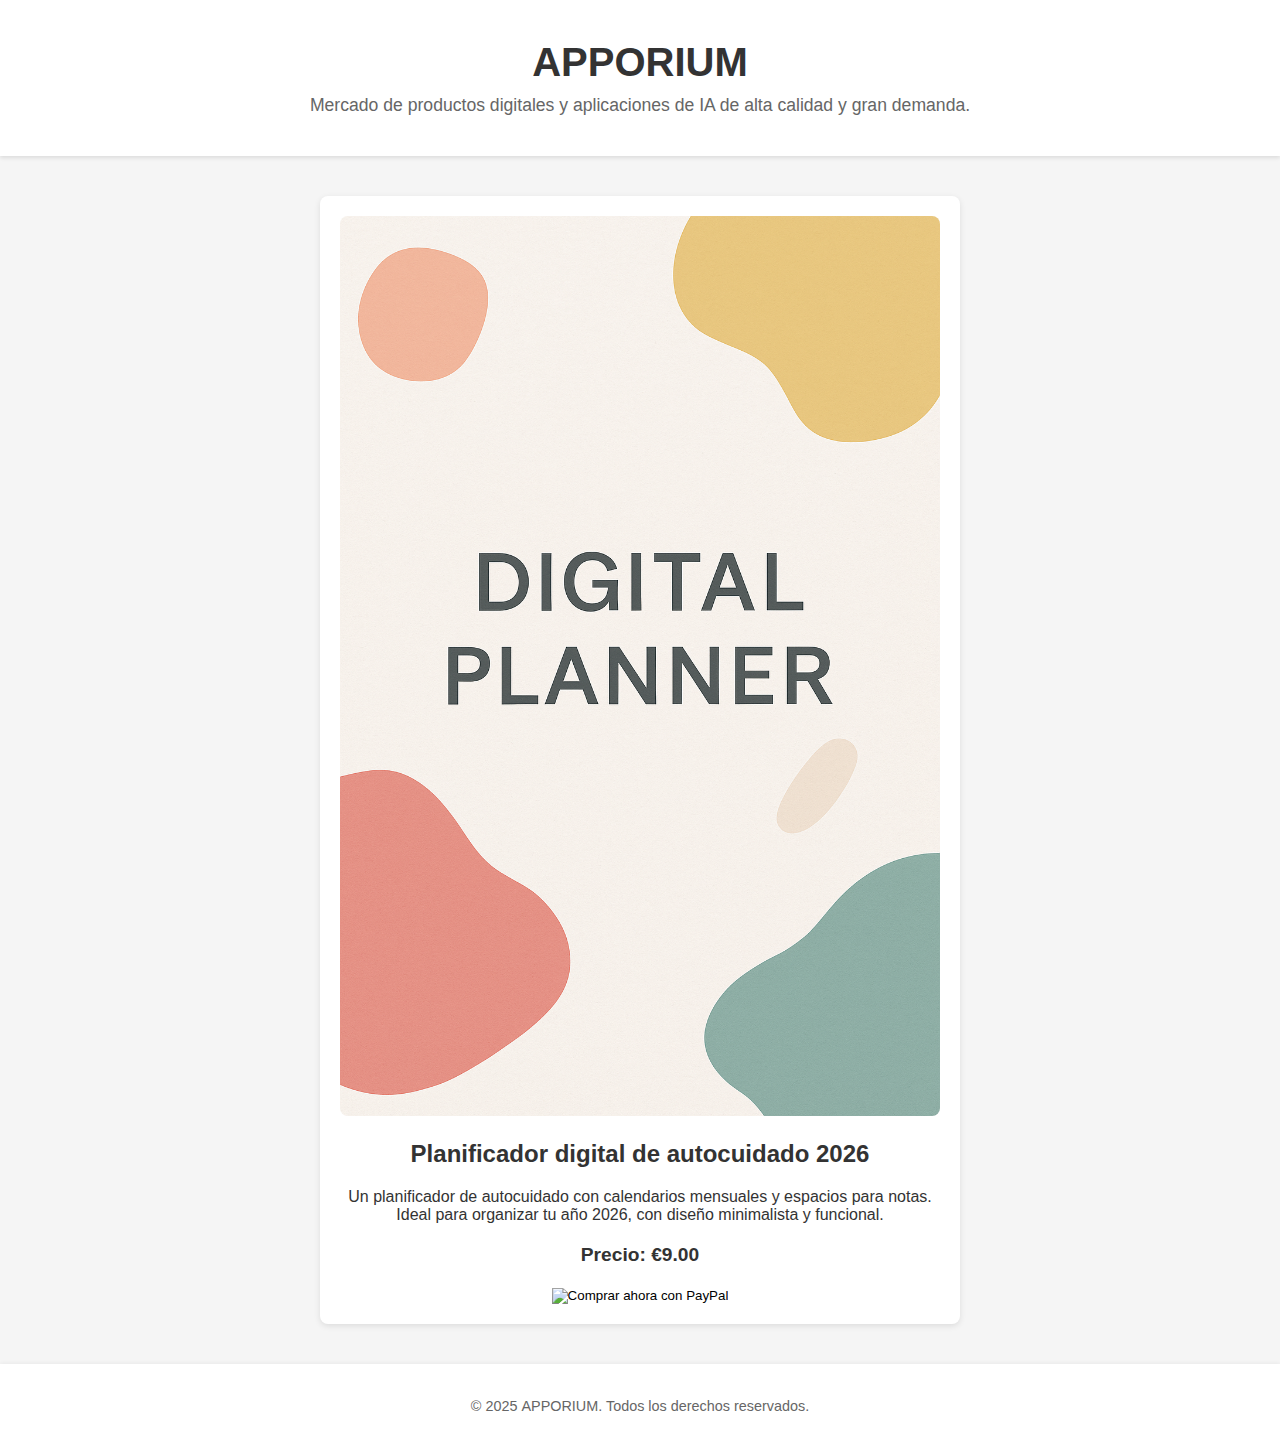
<file: index.html>
<!DOCTYPE html>
<html lang="es">
<head>
  <meta charset="UTF-8">
  <meta name="viewport" content="width=device-width, initial-scale=1.0">
  <title>APPORIUM - Mercado de Productos Digitales</title>
  <link rel="stylesheet" href="style.css">
</head>
<body>
  <header>
    <h1>APPORIUM</h1>
    <p>Mercado de productos digitales y aplicaciones de IA de alta calidad y gran demanda.</p>
  </header>
  <main>
    <section class="product">
      <img src="planner-cover.jpg" alt="Planificador digital de autocuidado" class="product-image">
      <h2>Planificador digital de autocuidado&nbsp;2026</h2>
      <p>Un planificador de autocuidado con calendarios mensuales y espacios para notas. Ideal para organizar tu año&nbsp;2026, con diseño minimalista y funcional.</p>
      <p class="price">Precio: €9.00</p>
      <!-- Botón de PayPal: actualiza el valor 'business' con tu correo de PayPal -->
      <form action="https://www.paypal.com/cgi-bin/webscr" method="post" target="_top">
        <input type="hidden" name="cmd" value="_xclick">
        <input type="hidden" name="business" value="TU-CORREO-PAYPAL@example.com">
        <input type="hidden" name="item_name" value="Planificador digital de autocuidado 2026">
        <input type="hidden" name="amount" value="9.00">
        <input type="hidden" name="currency_code" value="EUR">
        <input type="hidden" name="button_subtype" value="services">
        <input type="hidden" name="no_note" value="1">
        <!-- Ajuste el dominio después de implementar en Vercel: usamos rutas relativas para simplificar -->
        <input type="hidden" name="return" value="/download.html">
        <input type="hidden" name="cancel_return" value="/">
        <input type="image" src="https://www.paypalobjects.com/webstatic/es_ES/i/btn/png/btn_paynow_92x26.png" border="0" name="submit" alt="Comprar ahora con PayPal">
      </form>
    </section>
  </main>
  <footer>
    <p>© 2025 APPORIUM. Todos los derechos reservados.</p>
  </footer>
</body>
</html>
</file>
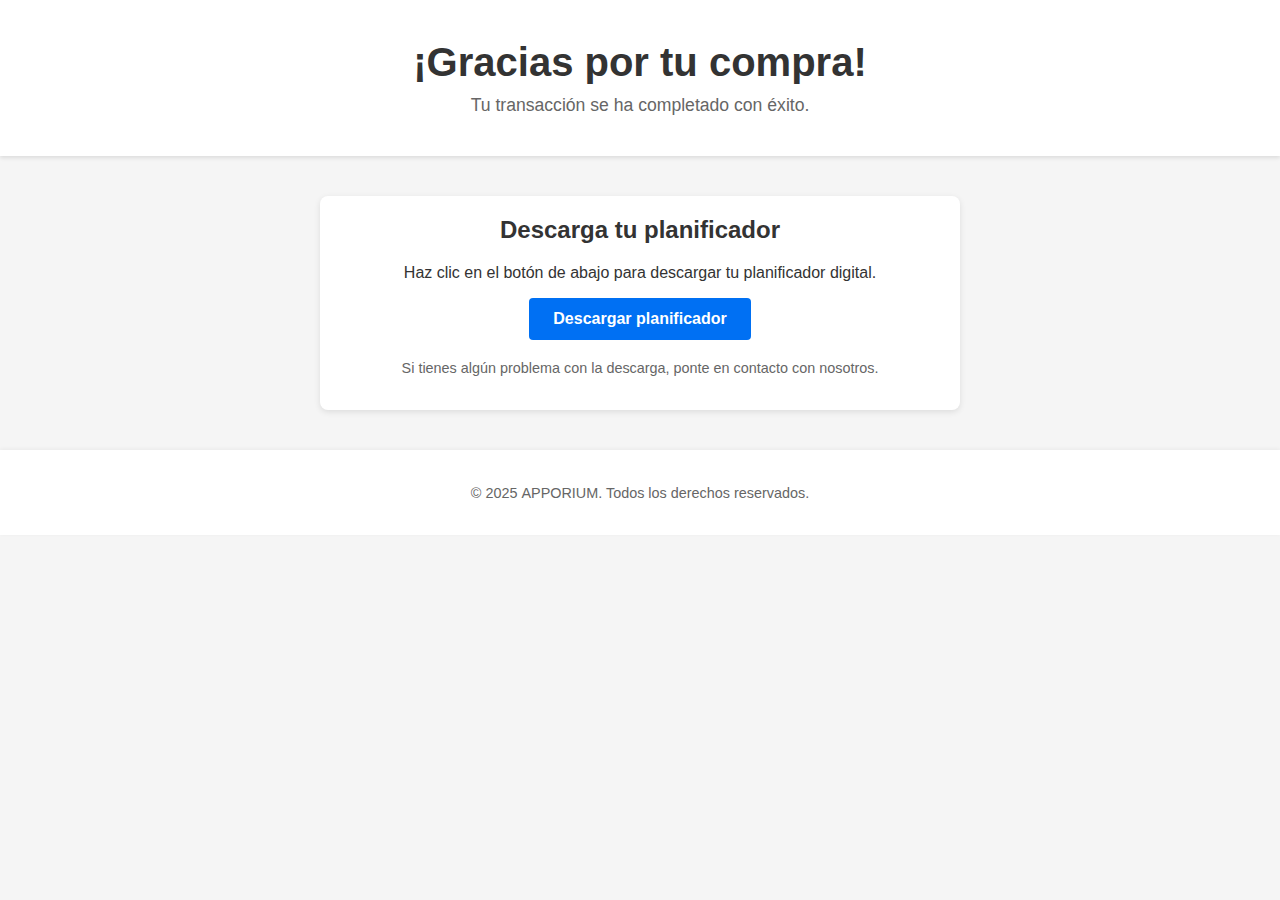
<file: download.html>
<!DOCTYPE html>
<html lang="es">
<head>
  <meta charset="UTF-8">
  <meta name="viewport" content="width=device-width, initial-scale=1.0">
  <title>Descarga tu planificador - APPORIUM</title>
  <link rel="stylesheet" href="style.css">
</head>
<body>
  <header>
    <h1>¡Gracias por tu compra!</h1>
    <p>Tu transacción se ha completado con éxito.</p>
  </header>
  <main>
    <section class="product">
      <h2>Descarga tu planificador</h2>
      <p>Haz clic en el botón de abajo para descargar tu planificador digital.</p>
      <!-- Enlace al archivo en Google Drive; se ha configurado para acceso público -->
      <a href="https://drive.google.com/file/d/1QJ2YinXewyS3qwE7wZNO-ZgF0jeaXv/view?usp=sharing" class="download-btn">Descargar planificador</a>
      <p style="margin-top:20px; font-size:0.9rem; color:#666;">Si tienes algún problema con la descarga, ponte en contacto con nosotros.</p>
    </section>
  </main>
  <footer>
    <p>© 2025 APPORIUM. Todos los derechos reservados.</p>
  </footer>
</body>
</html>
</file>
<file: style.css>
/* Estilos para la tienda PlanificaPro */

body {
  font-family: Arial, sans-serif;
  margin: 0;
  padding: 0;
  background-color: #f5f5f5;
  color: #333;
}

header {
  background-color: #ffffff;
  text-align: center;
  padding: 40px 20px;
  box-shadow: 0 2px 4px rgba(0, 0, 0, 0.1);
}

header h1 {
  margin: 0;
  font-size: 2.5rem;
}

header p {
  margin: 10px 0 0;
  font-size: 1.1rem;
  color: #666;
}

.product {
  background-color: #ffffff;
  max-width: 600px;
  margin: 40px auto;
  padding: 20px;
  border-radius: 8px;
  box-shadow: 0 2px 6px rgba(0, 0, 0, 0.1);
  text-align: center;
}

.product-image {
  max-width: 100%;
  height: auto;
  border-radius: 8px;
  margin-bottom: 20px;
}

.product h2 {
  margin-top: 0;
  font-size: 1.5rem;
}

.price {
  font-size: 1.2rem;
  font-weight: bold;
  margin: 20px 0;
}

/* Enlaces de descarga */
.download-btn {
  display: inline-block;
  padding: 12px 24px;
  background-color: #0070f3;
  color: #ffffff;
  text-decoration: none;
  border-radius: 4px;
  font-size: 1rem;
  font-weight: bold;
  transition: background-color 0.2s ease;
}

.download-btn:hover {
  background-color: #0055aa;
}

footer {
  background-color: #ffffff;
  text-align: center;
  padding: 20px;
  font-size: 0.9rem;
  color: #666;
  box-shadow: 0 -1px 4px rgba(0, 0, 0, 0.05);
}
</file>
